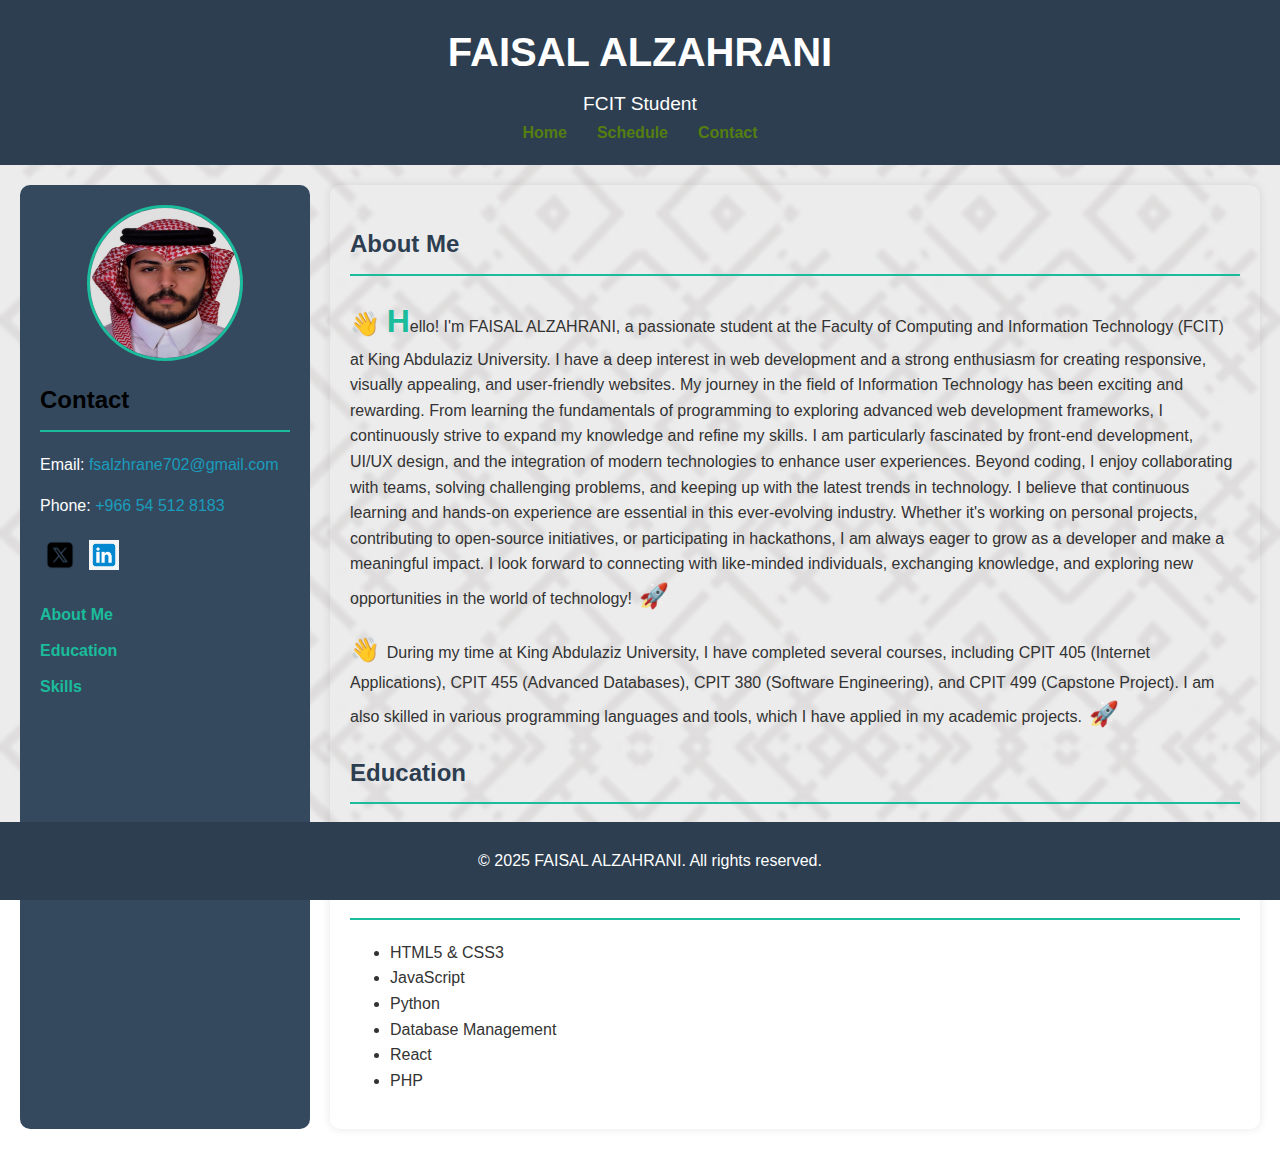
<file: index.html>
<!DOCTYPE html>
<html lang="en">
<head>
    <meta charset="UTF-8">
    <meta name="viewport" content="width=device-width, initial-scale=1.0">
    <title>FAISAL ALZAHRANI - Home</title>
    <link rel="stylesheet" href="style.css">
</head>
<body>
    <header>
        <div class="header-content">
            <h1>FAISAL ALZAHRANI</h1>
            <p>FCIT Student</p>
        </div>
        <nav>
            <ul>
                <li><a href="index.html">Home</a></li>
                <li><a href="schedule.html">Schedule</a></li>
                <li><a href="contact.html">Contact</a></li>
            </ul>
        </nav>
    </header>

    <main>
        <aside class="sidebar">
            <img src="images/profile.jpg" alt="FAISAL ALZAHRANI" class="profile-pic">
            <div class="contact-info">
                <h2 class="contact-heading">Contact</h2>
                <p>Email: <a href="mailto:fsalzhrane702@gmail.com" class="no-underline email-link">fsalzhrane702@gmail.com</a></p>
                <p>Phone: <a href="tel:+966545128183" class="no-underline phone-link">+966 54 512 8183</a></p>
                <div class="social-media">
                    <a href="https://x.com/random" target="_blank"><img src="images/twitter-icon.png" alt="Twitter"></a>
                    <a href="https://linkedin.com/in/random" target="_blank"><img src="images/linkedin-icon.png" alt="LinkedIn"></a>
                </div>
                <div class="fragment-links">
                    <a href="#about_me">About Me</a>
                    <a href="#education">Education</a>
                    <a href="#skills">Skills</a>
                </div>
            </div>
        </aside>

        <section class="main-content">
            <h2 id="about_me">About Me</h2>
            <div class="about">
                <p><span class="first-letter">H</span>ello! I'm FAISAL ALZAHRANI, a passionate student at the Faculty of Computing and Information Technology (FCIT) at King Abdulaziz University. I have a deep interest in web development and a strong enthusiasm for creating responsive, visually appealing, and user-friendly websites.

                    My journey in the field of Information Technology has been exciting and rewarding. From learning the fundamentals of programming to exploring advanced web development frameworks, I continuously strive to expand my knowledge and refine my skills. I am particularly fascinated by front-end development, UI/UX design, and the integration of modern technologies to enhance user experiences.
                    
                    Beyond coding, I enjoy collaborating with teams, solving challenging problems, and keeping up with the latest trends in technology. I believe that continuous learning and hands-on experience are essential in this ever-evolving industry. Whether it's working on personal projects, contributing to open-source initiatives, or participating in hackathons, I am always eager to grow as a developer and make a meaningful impact.
                    
                    I look forward to connecting with like-minded individuals, exchanging knowledge, and exploring new opportunities in the world of technology!</p>
                <p>During my time at King Abdulaziz University, I have completed several courses, including CPIT 405 (Internet Applications), CPIT 455 (Advanced Databases), CPIT 380 (Software Engineering), and CPIT 499 (Capstone Project). I am also skilled in various programming languages and tools, which I have applied in my academic projects.</p>
            </div>

            <h2 id="education">Education</h2>
            <ul>
                <li>Bachelor of Science in Information Technology - King Abdulaziz University (2020-2025)</li>
            </ul>

            <h2 id="skills">Skills</h2>
            <ul>
                <li>HTML5 & CSS3</li>
                <li>JavaScript</li>
                <li>Python</li>
                <li>Database Management</li>
                <li>React</li>
                <li>PHP</li>
            </ul>
        </section>
    </main>

    <footer>
        <p>&copy; 2025 FAISAL ALZAHRANI. All rights reserved.</p>
    </footer>
</body>
</html>
</file>
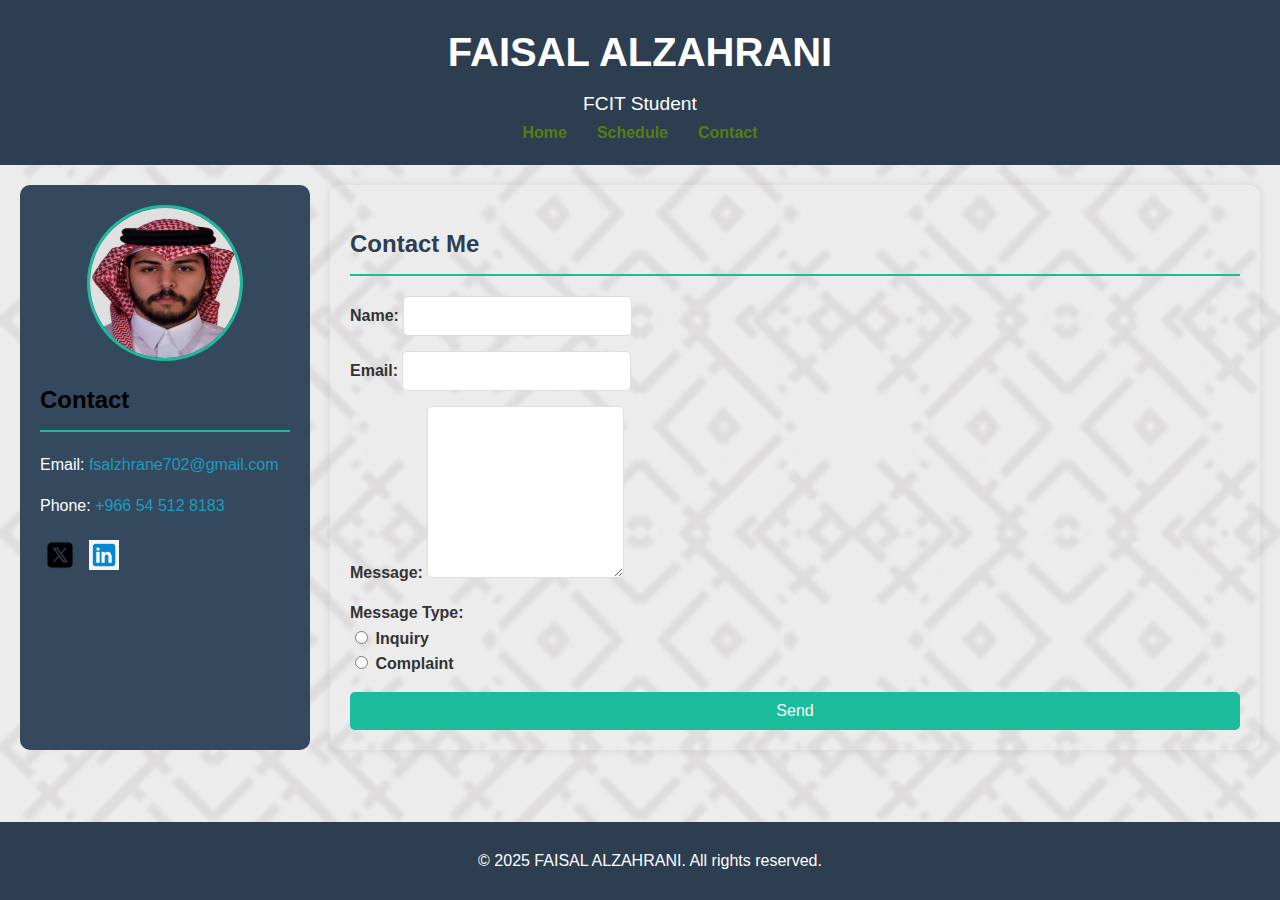
<file: contact.html>
<!DOCTYPE html>
<html lang="en">
<head>
    <meta charset="UTF-8">
    <meta name="viewport" content="width=device-width, initial-scale=1.0">
    <title>FAISAL ALZAHRANI - Contact</title>
    <link rel="stylesheet" href="style.css">
</head>
<body>
    <header>
        <div class="header-content">
            <h1>FAISAL ALZAHRANI</h1>
            <p>FCIT Student</p>
        </div>
        <nav>
            <ul>
                <li><a href="index.html">Home</a></li>
                <li><a href="schedule.html">Schedule</a></li>
                <li><a href="contact.html">Contact</a></li>
            </ul>
        </nav>
    </header>

    <main>
        <aside class="sidebar">
            <img src="images/profile.jpg" alt="FAISAL ALZAHRANI" class="profile-pic">
            <div class="contact-info">
                <h2 class="contact-heading">Contact</h2>
                <p>Email: <a href="mailto:fsalzhrane702@gmail.com" class="no-underline email-link">fsalzhrane702@gmail.com</a></p>
                <p>Phone: <a href="tel:+966545128183" class="no-underline phone-link">+966 54 512 8183</a></p>
                <div class="social-media">
                    <a href="https://x.com/random" target="_blank"><img src="images/twitter-icon.png" alt="Twitter"></a>
                    <a href="https://linkedin.com/in/random" target="_blank"><img src="images/linkedin-icon.png" alt="LinkedIn"></a>
                </div>
            </div>
        </aside>

        <section class="main-content">
            <h2>Contact Me</h2>
            <form action="https://webhook.site/dd3f956b-1ef0-42d2-bfe2-9794bfc1926d" method="post">
                <div class="form-group">
                    <label for="name">Name:</label>
                    <input type="text" id="name" name="name" required>
                </div>
                <div class="form-group">
                    <label for="email">Email:</label>
                    <input type="email" id="email" name="email">
                </div>
                <div class="form-group">
                    <label for="message">Message:</label>
                    <textarea id="message" name="message" rows="10" required></textarea>
                </div>
                <div class="form-group">
                    <label>Message Type:</label>
                    <div>
                        <input type="radio" id="inquiry" name="message_type" value="inquiry" required>
                        <label for="inquiry">Inquiry</label>
                    </div>
                    <div>
                        <input type="radio" id="complaint" name="message_type" value="complaint" required>
                        <label for="complaint">Complaint</label>
                    </div>
                </div>
                <button type="submit">Send</button>
            </form>
        </section>
    </main>

    <footer>
        <p>&copy; 2025 FAISAL ALZAHRANI. All rights reserved.</p>
    </footer>
</body>
</html>
</file>
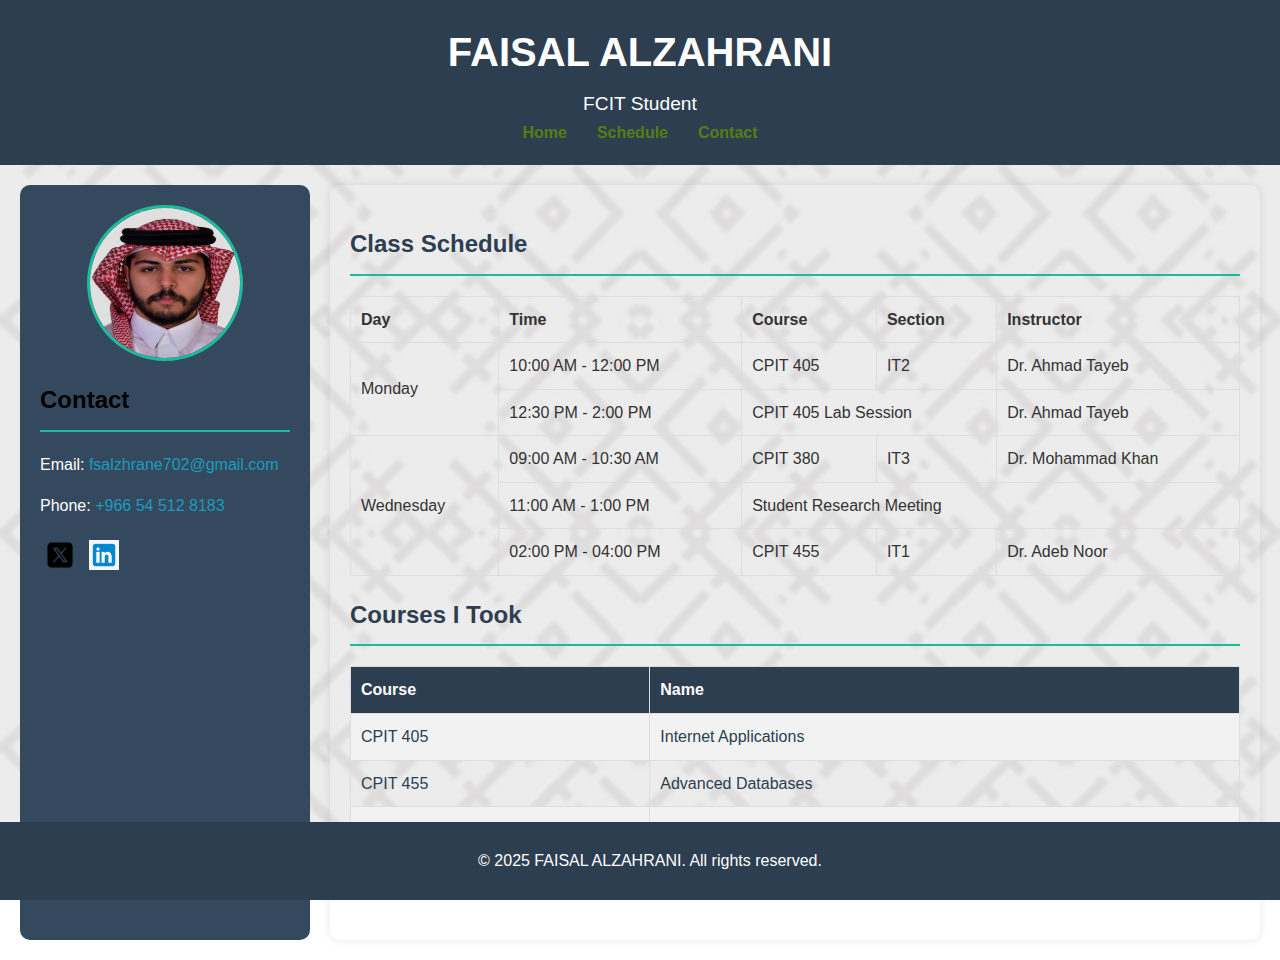
<file: schedule.html>
<!DOCTYPE html>
<html lang="en">
<head>
    <meta charset="UTF-8">
    <meta name="viewport" content="width=device-width, initial-scale=1.0">
    <title>FAISAL ALZAHRANI - Schedule</title>
    <link rel="stylesheet" href="style.css">
</head>
<body>
    <header>
        <div class="header-content">
            <h1>FAISAL ALZAHRANI</h1>
            <p>FCIT Student</p>
        </div>
        <nav>
            <ul>
                <li><a href="index.html">Home</a></li>
                <li><a href="schedule.html">Schedule</a></li>
                <li><a href="contact.html">Contact</a></li>
            </ul>
        </nav>
    </header>

    <main>
        <aside class="sidebar">
            <img src="images/profile.jpg" alt="FAISAL ALZAHRANI" class="profile-pic">
            <div class="contact-info">
                <h2 class="contact-heading">Contact</h2>
                <p>Email: <a href="mailto:fsalzhrane702@gmail.com" class="no-underline email-link">fsalzhrane702@gmail.com</a></p>
                <p>Phone: <a href="tel:+966545128183" class="no-underline phone-link">+966 54 512 8183</a></p>
                <div class="social-media">
                    <a href="https://x.com/random" target="_blank"><img src="images/twitter-icon.png" alt="Twitter"></a>
                    <a href="https://linkedin.com/in/random" target="_blank"><img src="images/linkedin-icon.png" alt="LinkedIn"></a>
                </div>
            </div>
        </aside>

        <section class="main-content">
            <h2>Class Schedule</h2>
            <table>
                <thead>
                    <tr>
                        <th>Day</th>
                        <th>Time</th>
                        <th>Course</th>
                        <th>Section</th>
                        <th>Instructor</th>
                    </tr>
                </thead>
                <tbody>
                    <tr>
                        <td rowspan="2">Monday</td>
                        <td>10:00 AM - 12:00 PM</td>
                        <td>CPIT 405</td>
                        <td>IT2</td>
                        <td>Dr. Ahmad Tayeb</td>
                    </tr>
                    <tr>
                        <td>12:30 PM - 2:00 PM</td>
                        <td colspan="2">CPIT 405 Lab Session</td>
                        <td>Dr. Ahmad Tayeb</td>
                    </tr>
                    <tr>
                        <td rowspan="3">Wednesday</td>
                        <td>09:00 AM - 10:30 AM</td>
                        <td>CPIT 380</td>
                        <td>IT3</td>
                        <td>Dr. Mohammad Khan</td>
                    </tr>
                    <tr>
                        <td>11:00 AM - 1:00 PM</td>
                        <td colspan="3">Student Research Meeting</td>
                    </tr>
                    <tr>
                        <td>02:00 PM - 04:00 PM</td>
                        <td>CPIT 455</td>
                        <td>IT1</td>
                        <td>Dr. Adeb Noor</td>
                    </tr>
                </tbody>
            </table>

            <h2>Courses I Took</h2>
            <table class="courses-took">
                <thead>
                    <tr>
                        <th>Course</th>
                        <th>Name</th>
                    </tr>
                </thead>
                <tbody>
                    <tr>
                        <td>CPIT 405</td>
                        <td>Internet Applications</td>
                    </tr>
                    <tr>
                        <td>CPIT 455</td>
                        <td>Advanced Databases</td>
                    </tr>
                    <tr>
                        <td>CPIT 380</td>
                        <td>Software Engineering</td>
                    </tr>
                    <tr>
                        <td>CPIT 499</td>
                        <td>Graduation Project</td>
                    </tr>
                </tbody>
            </table>
        </section>
    </main>

    <footer>
        <p>&copy; 2025 FAISAL ALZAHRANI. All rights reserved.</p>
    </footer>
</body>
</html>
</file>
<file: style.css>
/* General Styles */
body {
    font-family: 'Arial', sans-serif;
    margin: 0;
    padding: 0;
    background-image: url('images/y-so-serious-white.png');
    background-size: cover;
    background-attachment: fixed;
    color: #333;
    line-height: 1.6;
}

header {
    background-color: #2c3e50;
    color: white;
    padding: 20px;
    text-align: center;
    position: sticky;
    top: 0;
    z-index: 1000;
}

header h1 {
    margin: 0;
    font-size: 2.5em;
}

header p {
    margin: 5px 0 0;
    font-size: 1.2em;
}

nav ul {
    list-style: none;
    padding: 0;
    margin: 0;
    display: flex;
    justify-content: center;
}

nav ul li {
    margin: 0 15px;
}

nav ul li a {
    color: rgb(84, 126, 16);
    text-decoration: none;
    font-weight: bold;
    transition: color 0.3s;
}

nav ul li a:hover {
    color: #ffffff;
}

main {
    display: flex;
    padding: 20px;
}

.sidebar {
    width: 250px;
    background-color: #34495e;
    color: white;
    padding: 20px;
    border-radius: 10px;
    margin-right: 20px;
}

.profile-pic {
    width: 150px;
    height: 150px;
    border-radius: 50%;
    display: block;
    margin: 0 auto 20px;
    border: 3px solid #1abc9c;
    animation: borderColorChange 3s infinite;
}

@keyframes borderColorChange {
    0% { border-color: red; }
    25% { border-color: orange; }
    50% { border-color: yellow; }
    75% { border-color: green; }
    100% { border-color: red; }
}

.contact-info h2 {
    margin-top: 0;
}

.contact-heading {
    color: #000000; 
}

.no-underline {
    text-decoration: none; 
}

.social-media img {
    width: 30px;
    height: 30px;
    margin: 5px;
    transition: transform 0.3s;
}

.social-media img:hover {
    transform: scale(1.2);
}

.main-content {
    flex: 1;
    background-color: rgba(255, 255, 255, 0.027);
    padding: 20px;
    border-radius: 10px;
    box-shadow: 0 0 10px rgba(0, 0, 0, 0.1);
}

h2 {
    color: #2c3e50;
    border-bottom: 2px solid #1abc9c;
    padding-bottom: 10px;
}

/* Email and Phone Link Styling */
.email-link {
    color: #1a9cbc; 
}

.phone-link {
    color: #1a9cbc; 
}

.email-link:hover,
.phone-link:hover {
    color: #b1ecf8; 
}

.first-letter {
    font-size: 2em;
    color: #1abc9c;
    font-weight: bold;
}

/* Pseudo-elements for About Me Section */
.about p::before {
    content: "👋 ";
    font-size: 1.5em;
}

.about p::after {
    content: " 🚀";
    font-size: 1.5em;
}

/* Fragment Links Styling */
.fragment-links {
    margin-top: 20px;
}

.fragment-links a {
    display: block;
    color: #1abc9c;
    text-decoration: none;
    margin-bottom: 10px;
    font-weight: bold;
    transition: color 0.3s;
}

.fragment-links a:hover {
    color: #ffffff;
}

/* Table Styling */
table {
    width: 100%;
    border-collapse: collapse;
    margin-bottom: 20px;
}

table, th, td {
    border: 1px solid #ddd;
}

th, td {
    padding: 10px;
    text-align: left;
}

.courses-took tr:nth-child(odd) {
    background-color: #f2f2f2;
}

.courses-took tr:nth-child(even):hover {
    background-color: #d5ebbb;
}

.courses-took tr:nth-child(odd):hover {
    background-color: #ccc;
}

.courses-took th {
    background-color: #2c3e50;
    color: white;
}

.courses-took td:first-child,
.courses-took td:nth-child(2) {
    color: #2c3e50; 
}

footer {
    text-align: center;
    padding: 10px;
    background-color: #2c3e50;
    color: white;
    position: fixed;
    bottom: 0;
    width: 100%;
}

/* Form Styles */
form {
    display: flex;
    flex-direction: column;
}

.form-group {
    margin-bottom: 15px;
}

label {
    margin-bottom: 5px;
    font-weight: bold;
}

input, textarea, button {
    padding: 10px;
    border: 1px solid #ddd;
    border-radius: 5px;
    font-size: 1em;
}

button {
    background-color: #1abc9c;
    color: white;
    border: none;
    cursor: pointer;
    transition: background-color 0.3s;
}

button:hover {
    background-color: #16a085;
}

/* Responsive Design */
@media (max-width: 768px) {
    main {
        flex-direction: column;
    }

    .sidebar {
        width: 100%;
        margin-bottom: 20px;
    }
}
</file>
